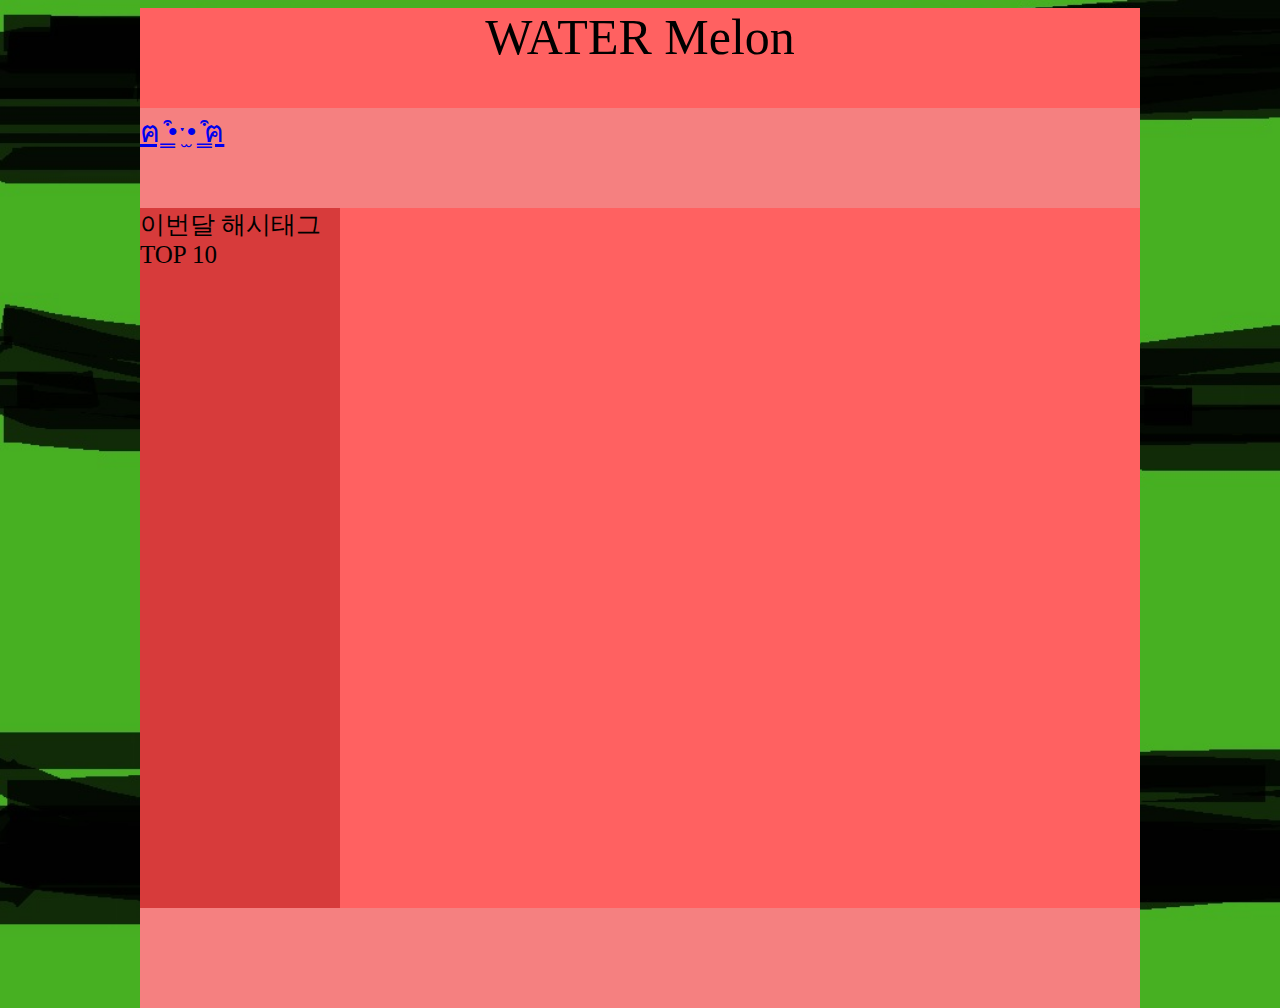
<file: index.html>
<!doctype html>
<html lang="ko">
<head>
  <meta charset="utf-8">
<link rel="apple-touch-icon" sizes="57x57" href="./apple-icon-57x57.png">
<link rel="apple-touch-icon" sizes="60x60" href="./apple-icon-60x60.png">
<link rel="apple-touch-icon" sizes="72x72" href="./apple-icon-72x72.png">
<link rel="apple-touch-icon" sizes="76x76" href="./apple-icon-76x76.png">
<link rel="apple-touch-icon" sizes="114x114" href="./apple-icon-114x114.png">
<link rel="apple-touch-icon" sizes="120x120" href="./apple-icon-120x120.png">
<link rel="apple-touch-icon" sizes="144x144" href="./apple-icon-144x144.png">
<link rel="apple-touch-icon" sizes="152x152" href="./apple-icon-152x152.png">
<link rel="apple-touch-icon" sizes="180x180" href="./apple-icon-180x180.png">
<link rel="icon" type="image/png" sizes="192x192"  href="./android-icon-192x192.png">
<link rel="icon" type="image/png" sizes="32x32" href="./favicon-32x32.png">
<link rel="icon" type="image/png" sizes="96x96" href="./favicon-96x96.png">
<link rel="icon" type="image/png" sizes="16x16" href="./favicon-16x16.png">
<link rel="manifest" href="./manifest.json">
<meta name="msapplication-TileColor" content="#ffffff">
<meta name="msapplication-TileImage" content="/ms-icon-144x144.png">
<meta name="theme-color" content="#ffffff">
<title>Water Melon♪</title>
<style>
  #warp {width:1000px; height: 900px; margin: 0 auto;}
  #header {width:1000px; height: 100px;background:#FF6161; font-size: 50px; color: black; text-align: center;}
  #nav { width:1000px; height: 100px;background:#F58080;font-size:30px;color:black;}
  #side {float: left; width:200px; height:700px;background:#D73B3B;font-size: 25px;}
  #contents {float: left; width:800px; height:700px; background:#FF6161;}
  #footer {float: left; width: 1000px; height: 100px; background:#F58080;}
body
{background-size : cover;
 background-image: url("뒷배경.jpg");
}
li {color:white;}
p{color:red;}
</style>
</head>
<body>
  <div id="warp">
   <div id="header">WATER Melon</div>
   <div id="nav"><a href="layout2.html" target="_blank">ฅ ̳͒•ˑ̫• ̳͒ฅ </a></div>
   <div id="side">이번달 해시태그 TOP 10</div>
   <div id="contents"></div>
   <div id="footer"></div>
  </div>

</body>
</file>
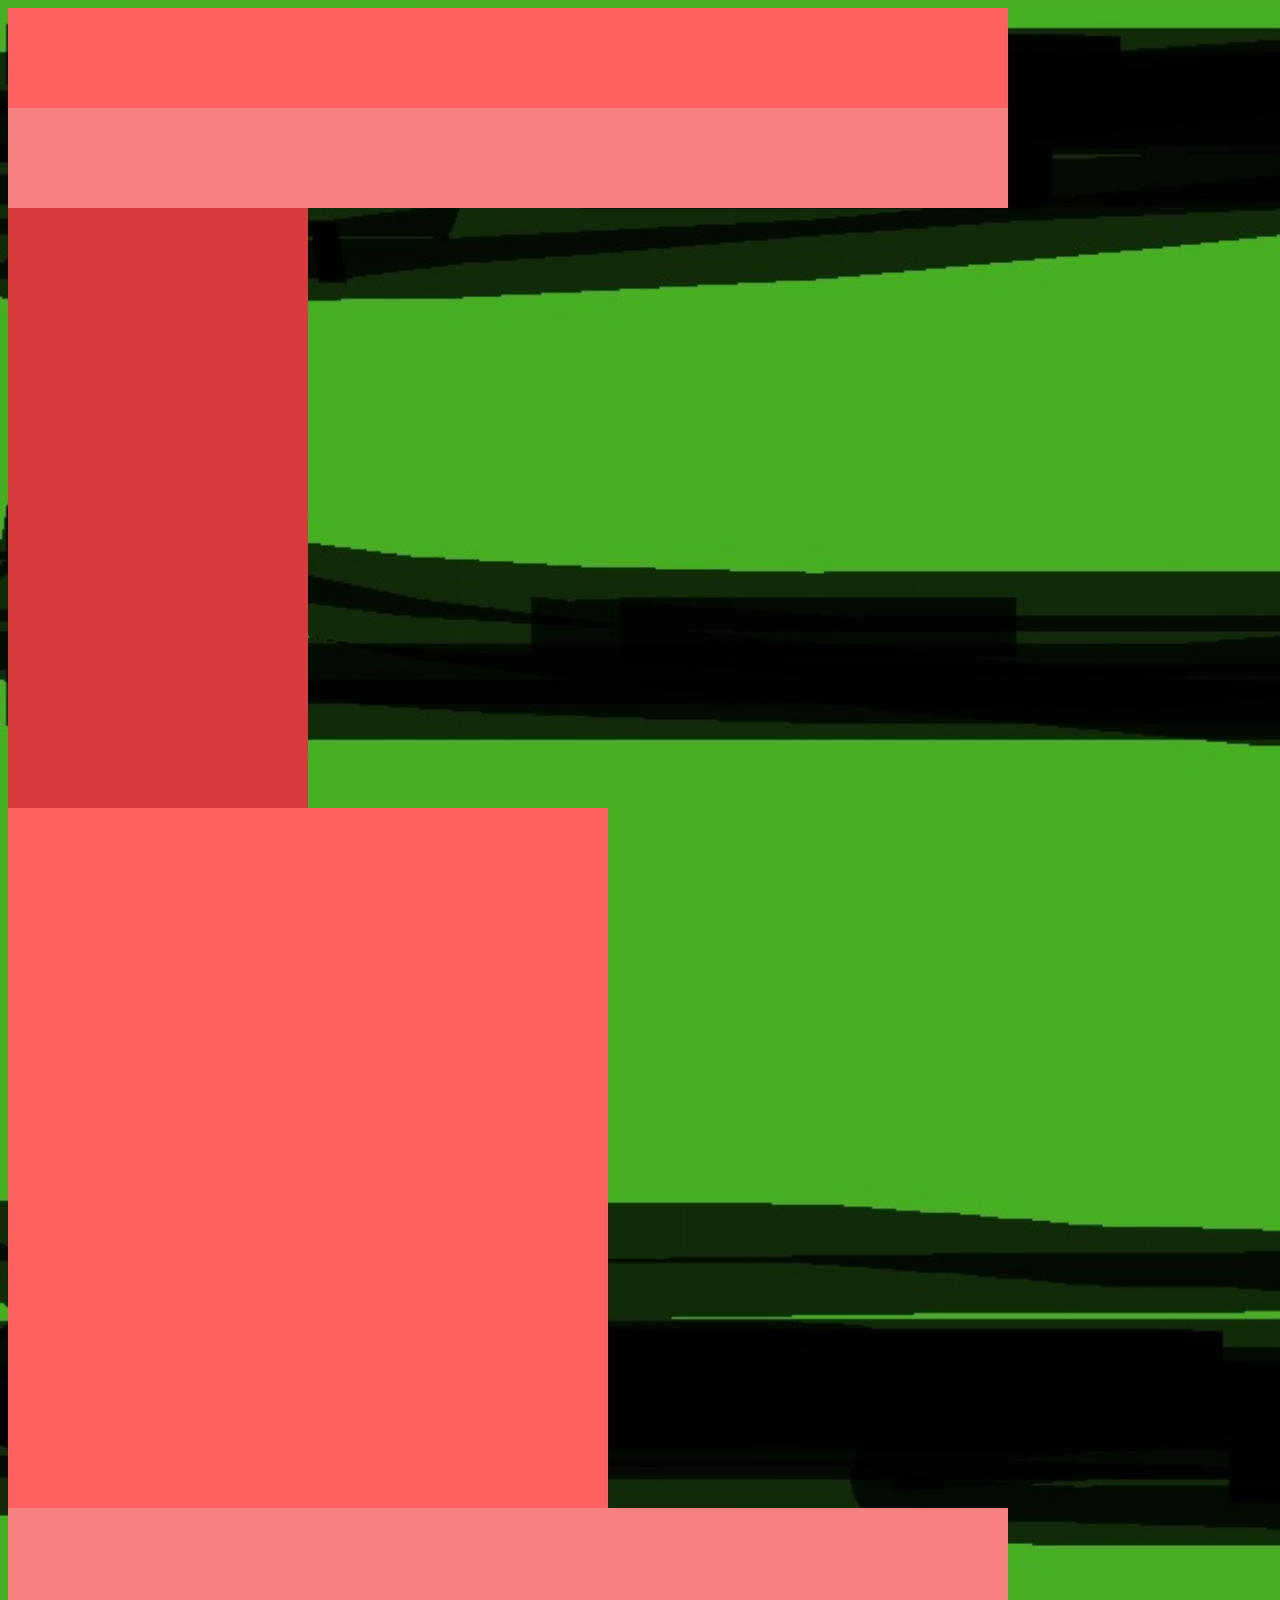
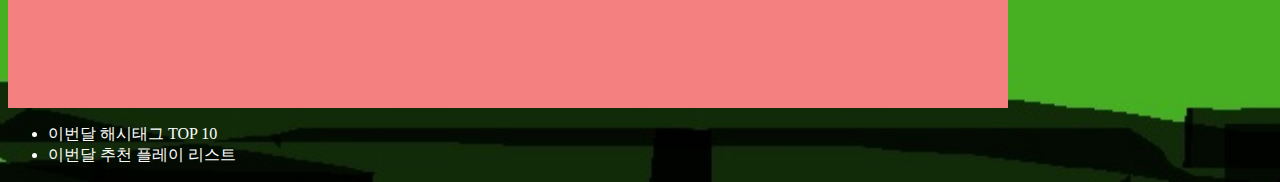
<file: index2.html>
<!doctype html>
<html lang="ko">

<head>
    <meta charset="utf-8">
    <link rel="apple-touch-icon" sizes="57x57" href="./apple-icon-57x57.png">
    <link rel="apple-touch-icon" sizes="60x60" href="./apple-icon-60x60.png">
    <link rel="apple-touch-icon" sizes="72x72" href="./apple-icon-72x72.png">
    <link rel="apple-touch-icon" sizes="76x76" href="./apple-icon-76x76.png">
    <link rel="apple-touch-icon" sizes="114x114" href="./apple-icon-114x114.png">
    <link rel="apple-touch-icon" sizes="120x120" href="./apple-icon-120x120.png">
    <link rel="apple-touch-icon" sizes="144x144" href="./apple-icon-144x144.png">
    <link rel="apple-touch-icon" sizes="152x152" href="./apple-icon-152x152.png">
    <link rel="apple-touch-icon" sizes="180x180" href="./apple-icon-180x180.png">
    <link rel="icon" type="image/png" sizes="192x192" href="./android-icon-192x192.png">
    <link rel="icon" type="image/png" sizes="32x32" href="./favicon-32x32.png">
    <link rel="icon" type="image/png" sizes="96x96" href="./favicon-96x96.png">
    <link rel="icon" type="image/png" sizes="16x16" href="./favicon-16x16.png">
    <link rel="manifest" href="./manifest.json">
    <meta name="msapplication-TileColor" content="#ffffff">
    <meta name="msapplication-TileImage" content="/ms-icon-144x144.png">
    <meta name="theme-color" content="#ffffff">
    <title>Water Melon♪</title>
    <style>

        #header {
            width: 1000px;
            height: 100px;
            background: #FF6161;
        }

        #nav {
            width: 1000px;
            height: 100px;
            background: #F58080;
        }

        #side {
            width: 300px;
            height: 600px;
            background: #D73B3B;
        }

        #contents {
            width: 600px;
            height: 700px;
            background: #FF6161;
        }

        #footer {
            width: 1000px;
            height: 200px;
            background: #F58080;
        }

        body {
            background-size: cover;
            background-image: url("뒷배경.jpg");
        }

        li {
            color: white;
        }

        p {
            color: red;
        }
    </style>
</head>

<body>

    <div id="warp">
        <div id="header"></div>
        <div id="nav"></div>
        <div id="side"></div>
        <div id="contents"></div>
        <div id="footer"></div>
            <ul>
                <li>이번달 해시태그 TOP 10
                <li>이번달 추천 플레이 리스트
            </ul>

</body>
</file>
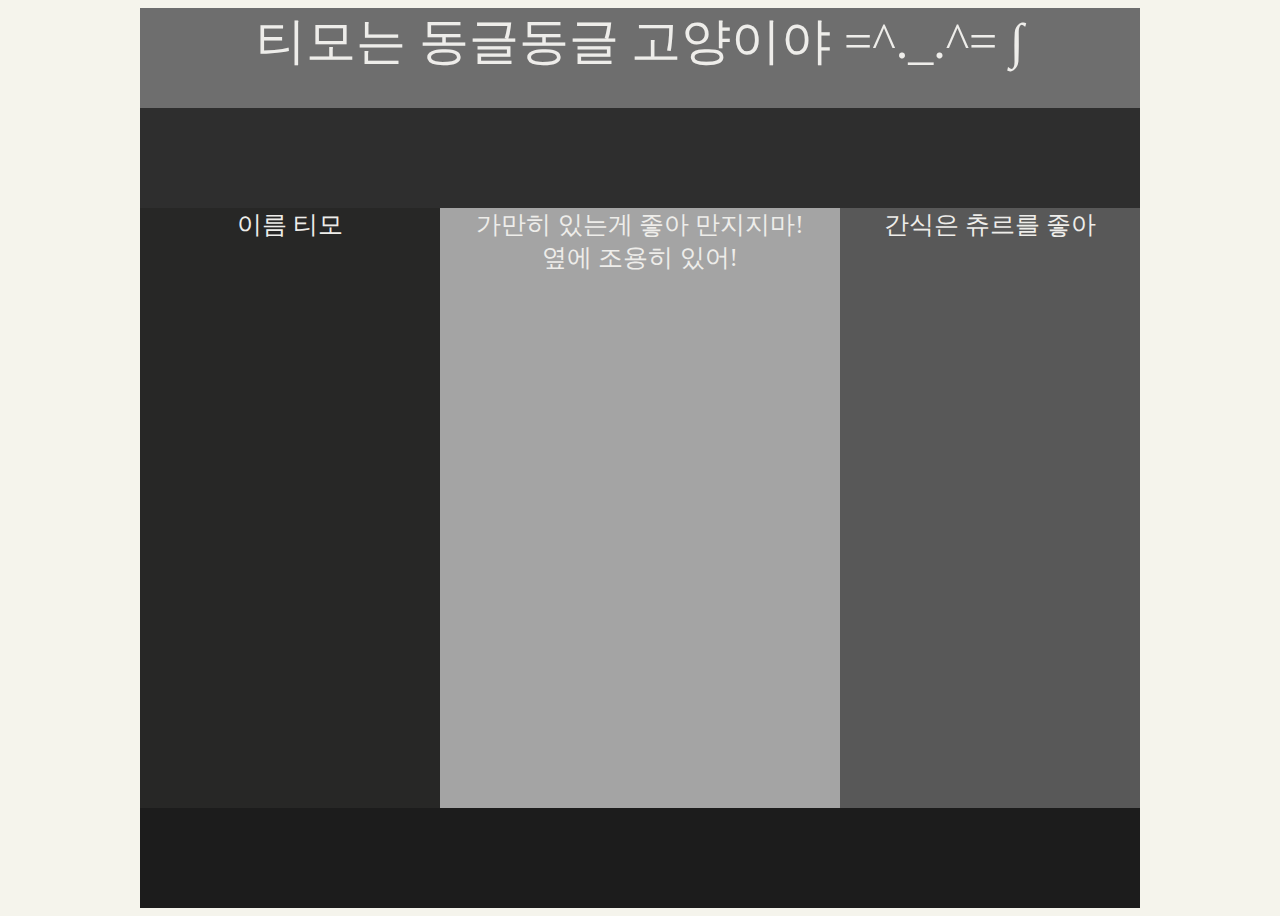
<file: layout2.html>
<!doctype html>
<html lang="ko">
<head>
<meta charset="utf-8">
<meta name="author" content="webstoryboy">
<meta name="description" content="웹 표준을 준수한 사이트 예제입니다.">
<meta name="keywords" content="웹스토리보이 웹표준 웹접근성 사이트 만들기">
<meta name="generator" content="brakets">
  <title> 레이아웃 </title>
<!-- css style -->
<link rel="stylesheet" href="style.css">
<style>
  body{background-color:#F5F4EC;}
  #warp{width:1000px;height:900px; margin: 0 auto;color:#EEEDEA; text-align:center;}
  #header{width:1000px;height:100px; background-color:#6E6E6E; font-size: 50px;}
  #nav{width:1000px;height:100px;background-color:#2E2E2E;}
  #side_left{float:left; width:300px; height:600px; background-color:#272726;font-size: 25px;}
  #contents{float:left; width:400px; height:600px; background-color:#A4A4A4;font-size: 25px;}
  #side_right{float:left; width:300px; height:600px; background-color:#585858;font-size: 25px;}
  #footer{float:left; width:1000px; height:100px; background-color:#1C1C1C;}
  </style>
</head>
<body>
 <div id="warp">
   <div id="header">티모는 동글동글 고양이야 =^._.^= ∫ </div>
   <div id="nav"></div>
   <div id="side_left">이름 티모</div>
   <div id="contents">가만히 있는게 좋아 만지지마! <br>옆에 조용히 있어!</div>
   <div id="side_right">간식은 츄르를 좋아 </div>
   <div id="footer"></div>
</body>
</html>
</file>
<file: style.css>
@charset "UTF-8";
/* 레이아웃 */
#warp{width:100%;}
#header{width:100%;height:225px ;background: #111}
#contents{width:100%;height:225px; background: #222}
#footer{width:100%;height:225px; background:#333}
</file>
